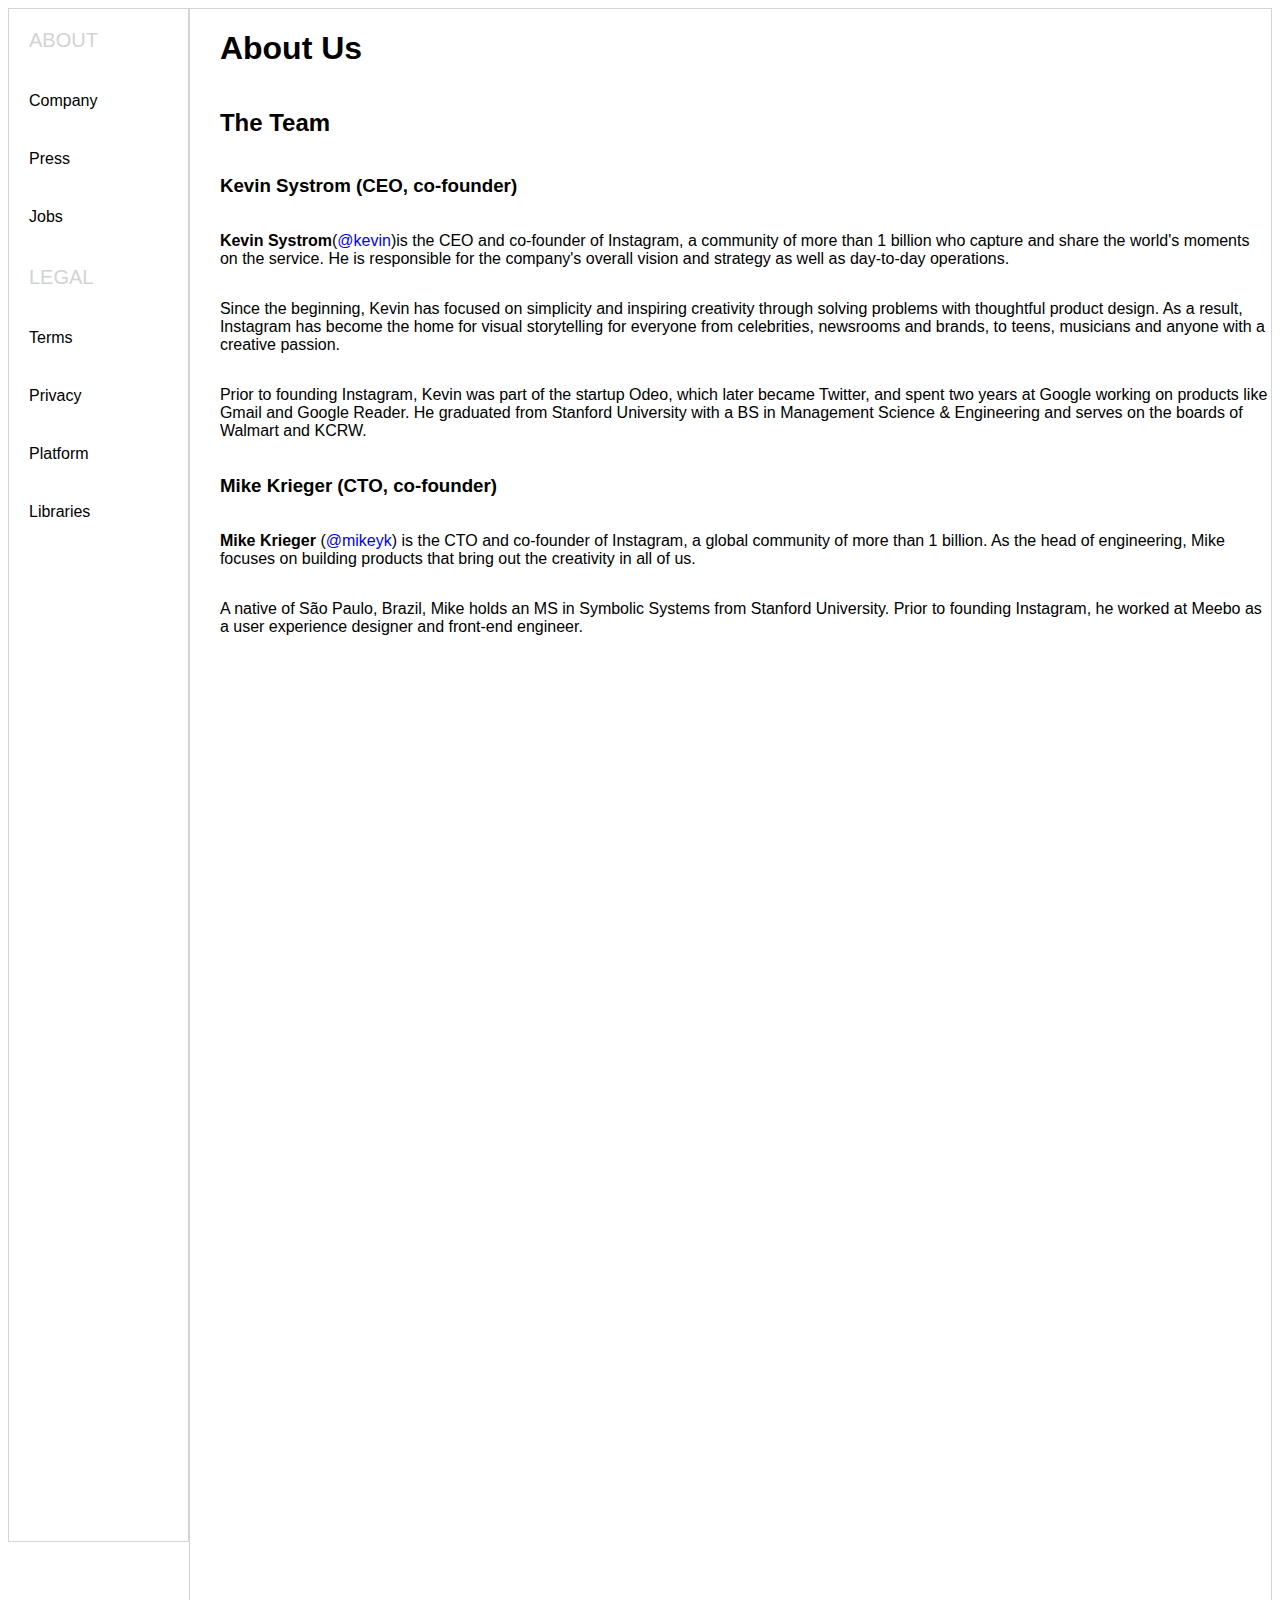
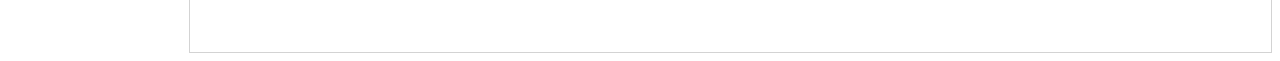
<file: instagram/index.html>
<!DOCTYPE html>
<html>

<head>
  <meta charset="utf-8">
  <link rel="stylesheet" href="styles.css">
  <title>Instagram</title>
</head>

<body>
  <section class="first">
    <div> <a  href="#" id=about>About</a> </div>
    <div> <a class=link href="#"> Company</a> </div>
    <div> <a class=link href="#"> Press</a></div>
    <div><a class= link href="#">Jobs</a></div>
    <div> <a href="#" id=legal>Legal</a></div>
    <div><a class="link" href="#">Terms</a></div>
    <div><a class=link href="#">Privacy</a></div>
    <div><a class=link href="#">Platform</a></div>
    <div><a class=link href="#">Libraries</a></div>

  </section>

  <section class=info>
    <h1>About Us</h1>

    <h2>The Team</h2>

    <h3>Kevin Systrom (CEO, co-founder)</h3>

    <p><a><strong>Kevin Systrom</strong></a>(<a id=link href="#">@kevin</a>)is the CEO and co-founder of Instagram, a community of more than 1 billion who capture and share the world's moments on the service. He is responsible for the company's
      overall vision and strategy as well as day-to-day
      operations.</p>

    <p>Since the beginning, Kevin has focused on simplicity and inspiring creativity through solving problems with thoughtful product design. As a result, Instagram has become the home for visual storytelling for everyone from celebrities, newsrooms
      and
      brands, to teens, musicians and anyone with a creative passion.</p>

    <p>Prior to founding Instagram, Kevin was part of the startup Odeo, which later became Twitter, and spent two years at Google working on products like Gmail and Google Reader. He graduated from Stanford University with a BS in Management Science
      &amp;
      Engineering and serves on the boards of Walmart and KCRW.</p>


    <h3> Mike Krieger (CTO, co-founder)</h3>

    <p> <a><strong>Mike Krieger</strong> (<a id=link href="#">@mikeyk</a>) is the CTO and co-founder of Instagram, a global community of more than 1 billion. As the head of engineering, Mike focuses on building products that bring out the creativity
        in all of us.</p>

    <p> A native of São Paulo, Brazil, Mike holds an MS in Symbolic Systems from Stanford University. Prior to founding Instagram, he worked at Meebo as a user experience designer and front-end engineer.</p>
  </section>

</body>

</html>
</file>
<file: instagram/styles.css>
body{
  font-family: sans-serif;
}
.first {
  display: flex;
  flex-direction: column;
  float: left;
  padding-bottom: 1000px;
  padding-right: 70px;
  border: 1px solid lightgrey;
}
.first > div{
  text-align:left;
  margin:20px;
}
.first :hover {
  background-color: white;
  border-left: 2px solid black;
  color: black;
}
.info {
  display: flex;
  flex-wrap: wrap;
  flex-direction: column;
  padding-left: 30px;
  align-items: flex-start;
  border: 1px solid lightgrey;
  padding-bottom: 1000px;
}
.link{
  color:black;
  text-decoration: none;
}


#about, #legal {
  text-decoration: none;
  text-transform: uppercase;
  color:lightgrey;
  font-size: 20px;
}

#link {
  text-decoration: none;
}
</file>
